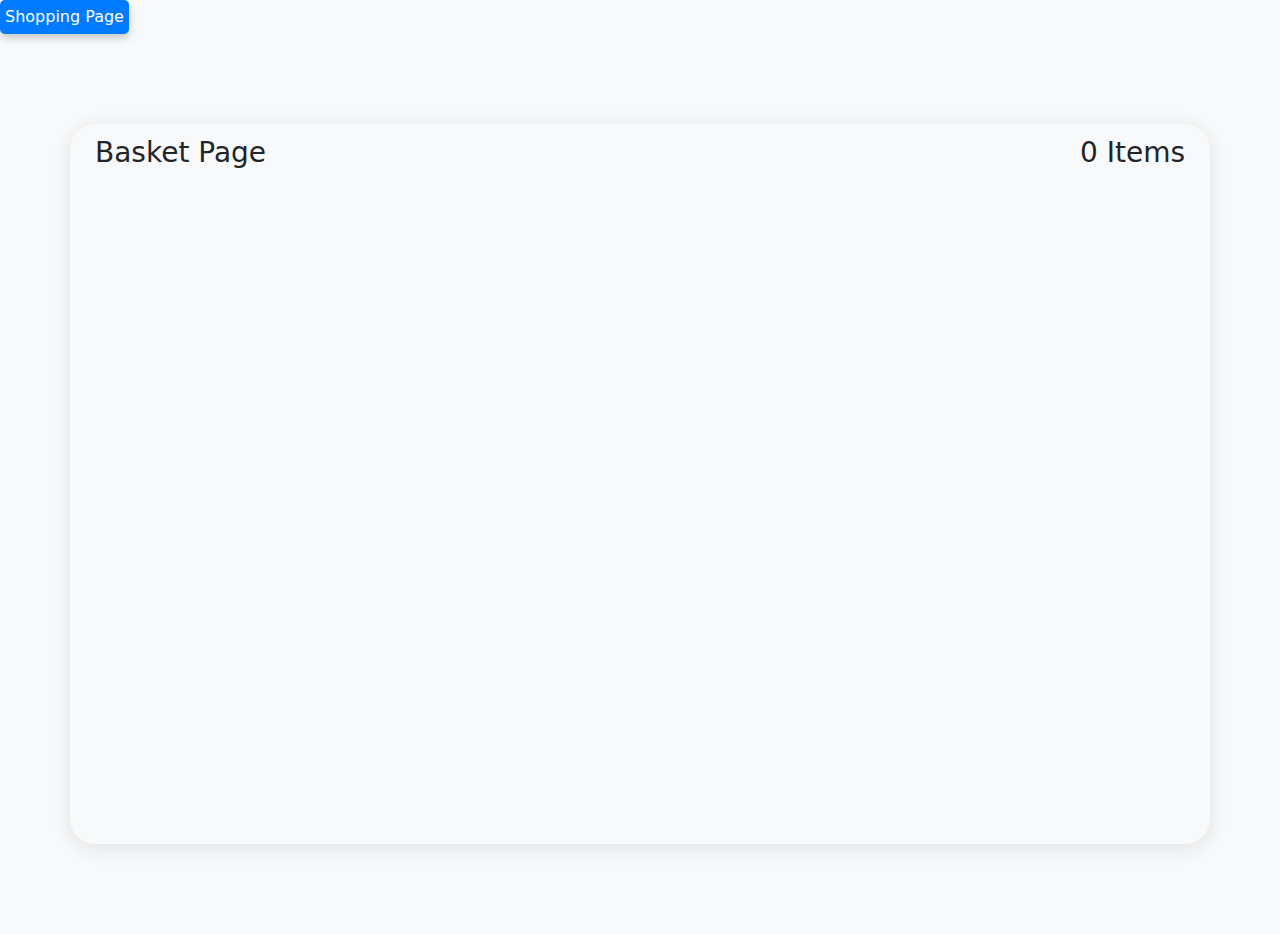
<file: BasketPage/index.html>
<!doctype html>
<html lang="en">

<head>
    <meta charset="utf-8">
    <meta name="viewport" content="width=device-width, initial-scale=1">
    <title>Basket Page</title>
    <link href="https://cdn.jsdelivr.net/npm/bootstrap@5.3.3/dist/css/bootstrap.min.css" rel="stylesheet"
        integrity="sha384-QWTKZyjpPEjISv5WaRU9OFeRpok6YctnYmDr5pNlyT2bRjXh0JMhjY6hW+ALEwIH" crossorigin="anonymous">
    <link rel="stylesheet" href="style.css">
</head>

<body>
    <div class="center">
        <button id="goToShoppingPage" class="nav-btn">Shopping Page</button>
    </div>
    <div class="main-container d-flex justify-content-center align-items-center" style="height: 100vh;">
        <div class="header container bg-light overflow-y-scroll" style="height: 80vh; border-radius: 25px; padding: 12px 25px;">
            <div class="head d-flex justify-content-between">
                <h3>Basket Page</h3>
                <h3 id="totalItems">0 Items</h3>
            </div>
            <div class="content" style="margin-top: 25px;">
               
            </div>
        </div>
    </div>

    <script src="https://cdn.jsdelivr.net/npm/bootstrap@5.3.3/dist/js/bootstrap.bundle.min.js"
        integrity="sha384-YvpcrYf0tY3lHB60NNkmXc5s9fDVZLESaAA55NDzOxhy9GkcIdslK1eN7N6jIeHz"
        crossorigin="anonymous"></script>
    <script src="main.js"></script>
</body>

</html>
</file>
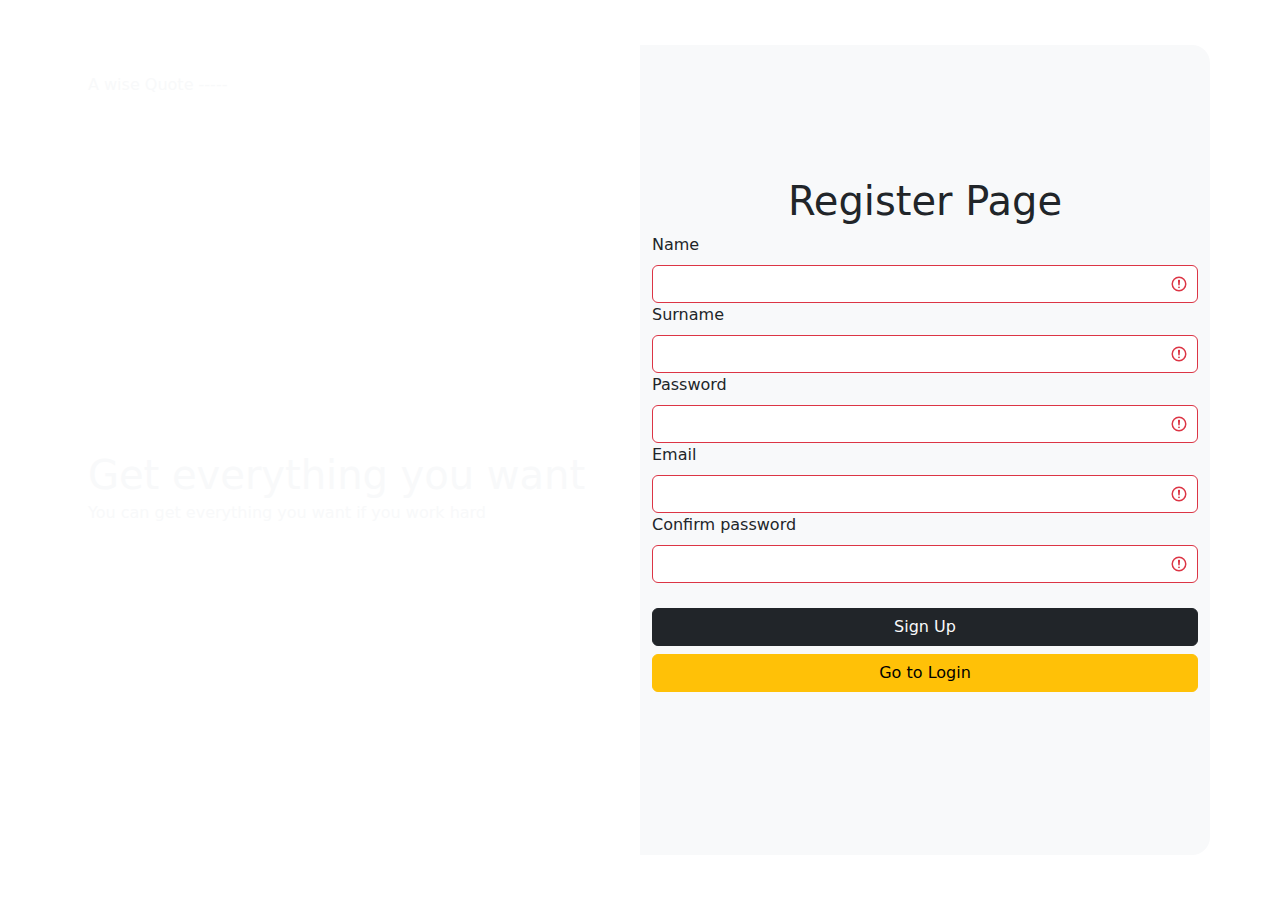
<file: newnew2/index.html>
<!doctype html>
<html lang="en">

<head>
    <meta charset="utf-8">
    <meta name="viewport" content="width=device-width, initial-scale=1">
    <title>Bootstrap demo</title>
    <link href="https://cdn.jsdelivr.net/npm/bootstrap@5.3.3/dist/css/bootstrap.min.css" rel="stylesheet"
        integrity="sha384-QWTKZyjpPEjISv5WaRU9OFeRpok6YctnYmDr5pNlyT2bRjXh0JMhjY6hW+ALEwIH" crossorigin="anonymous">
</head>

<body>
    <div style="background-image: url('https://media.istockphoto.com/id/658291850/fr/photo/jeune-usine-se-cultivant-dans-la-lumi%C3%A8re-du-soleil.webp?b=1&s=612x612&w=0&k=20&c=Z_RmvK_FBsWC4ludauMTMqOvbl_JeRD-Rxt9lgQXrgA=');
    width: 100%;height: 100vh;background-repeat: no-repeat;background-size: cover;" class="main-container  d-flex
        justify-content-center align-items-center">
        <div style="height: 90vh;border-radius: 18px;"
            class="container background-image('https://media.istockphoto.com/id/658291850/fr/photo/jeune-usine-se-cultivant-dans-la-lumi%C3%A8re-du-soleil.webp?b=1&s=612x612&w=0&k=20&c=Z_RmvK_FBsWC4ludauMTMqOvbl_JeRD-Rxt9lgQXrgA=')">
            <div class="row">
                <div style="position: relative;height: 90vh;border: 6px solid white;border-top-left-radius: 18px;border-bottom-left-radius: 18px;"
                    class="col-6 ">
                    <h6 class=" text-light py-4">A wise Quote -----</h6>
                    <h1 class="text-light" style="position: absolute;top: 400px;">Get everything you want</h1>
                    <p class="text-light" style="position: absolute;top: 450px;">You can get everything you want if you
                        work hard</p>
                </div>
                <div style="border-top-right-radius: 18px;border-bottom-right-radius: 18px;"
                    class="col-6 bg-light d-flex align-items-center justify-content-center flex-column">
                    <h1>Register Page</h1>
                   
                    <div class="row">

                        <div class="col-12">
                            <label for="validationServer01" class="form-label">Name</label>
                            <input type="text" class="form-control is-invalid" id="namee">
                        </div>
                        <div class="col-12">
                            <label for="validationServer01" class="form-label">Surname</label>
                            <input type="text" class="form-control is-invalid" id="surname">
                        </div>
                        <div class="col-12">
                            <label for="validationServer01" class="form-label">Password</label>
                            <input type="password" class="form-control is-invalid" id="password">
                        </div>
                        <div class="col-12">
                            <label for="validationServer01" class="form-label">Email</label>
                            <input type="text" class="form-control is-invalid" id="email">
                        </div>
                        <div class="col-12" style="margin-bottom: 25px;">
                            <label for="validationServer01" class="form-label">Confirm password</label>
                            <input type="password" class="form-control is-invalid" id="Confirmpassword">
                        </div>
                      
                        <div class="col-12">
                            <button id="signUpBtn" style="width: 100%;" class="btn btn-dark text-light">Sign Up</button>
                            <a class="btn btn-warning my-2 w-100" href="../newneww/index.html">Go to Login</a>
                            <br> </br>
                           
                        </div>
                    </div>
                </div>
            </div>
        </div>
    </div>


    <script src="https://cdn.jsdelivr.net/npm/bootstrap@5.3.3/dist/js/bootstrap.bundle.min.js"
        integrity="sha384-YvpcrYf0tY3lHB60NNkmXc5s9fDVZLESaAA55NDzOxhy9GkcIdslK1eN7N6jIeHz"
        crossorigin="anonymous"></script>
        <script src="https://code.jquery.com/jquery-3.7.1.js" integrity="sha256-eKhayi8LEQwp4NKxN+CfCh+3qOVUtJn3QNZ0TciWLP4=" crossorigin="anonymous"></script>
    <script src="main.js"></script>
</body>

</html>
</file>
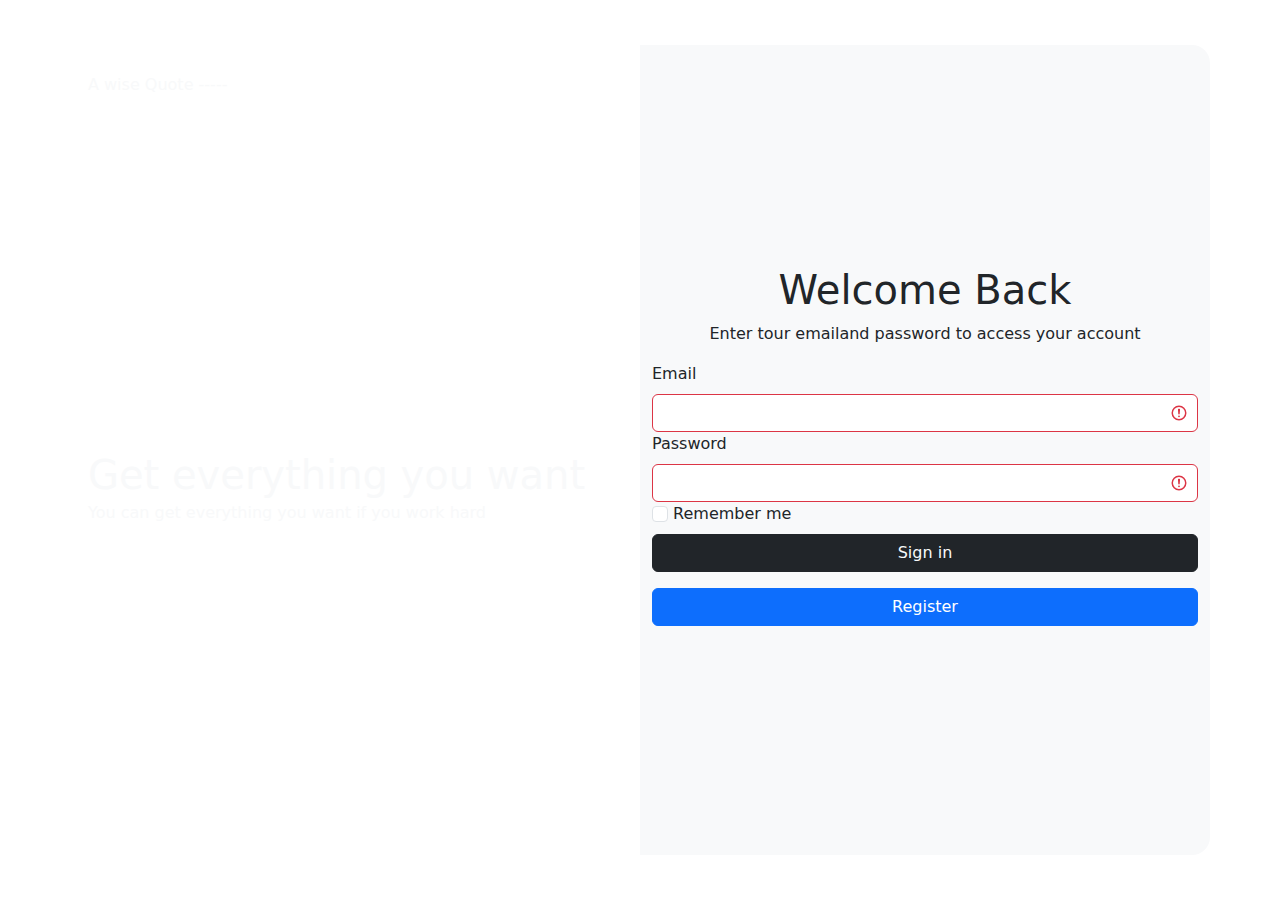
<file: newneww/index.html>
<!doctype html>
<html lang="en">

<head>
    <meta charset="utf-8">
    <meta name="viewport" content="width=device-width, initial-scale=1">
    <title>Bootstrap demo</title>
    <link href="https://cdn.jsdelivr.net/npm/bootstrap@5.3.3/dist/css/bootstrap.min.css" rel="stylesheet"
        integrity="sha384-QWTKZyjpPEjISv5WaRU9OFeRpok6YctnYmDr5pNlyT2bRjXh0JMhjY6hW+ALEwIH" crossorigin="anonymous">
</head>

<body>



    <div style="background-image: url('https://img.freepik.com/premium-photo/pulsating-neon-waves-futuristic-visualization_875722-23775.jpg');
    width: 100%;height: 100vh;background-repeat: no-repeat;background-size: cover;" class="main-container  d-flex
        justify-content-center align-items-center">
        <div style="height: 90vh;border-radius: 18px;" class="container background-image('https://img.freepik.com/premium-photo/pulsating-neon-waves-futuristic-visualization_875722-23775.jpg')">
            <div class="row">
                <div style="position: relative;height: 90vh;border: 6px solid white;border-top-left-radius: 18px;border-bottom-left-radius: 18px;"
                    class="col-6 ">
                    <h6 class=" text-light py-4">A wise Quote -----</h6>
                    <h1 class="text-light" style="position: absolute;top: 400px;">Get everything you want</h1>
                    <p class="text-light" style="position: absolute;top: 450px;">You can get everything you want if you
                        work hard</p>
                </div>
                <div style="border-top-right-radius: 18px;border-bottom-right-radius: 18px;"
                    class="col-6 bg-light d-flex align-items-center justify-content-center flex-column">
                    <h1>Welcome Back</h1>
                    <p>Enter tour emailand password to access your account</p>
                    <div class="row">

                        <div class="col-12">
                            <label for="validationServer01" class="form-label">Email</label>
                            <input type="text" class="form-control is-invalid" id="email">
                        </div>
                        <div class="col-12">
                            <label for="validationServer01" class="form-label">Password</label>
                            <input type="password" class="form-control is-invalid" id="password">
                        </div>  
                        <div class="col-12">
                            <input class="form-check-input" type="checkbox" value="" id="invalidCheck3"
                                aria-describedby="invalidCheck3Feedback" required>
                            <label class="form-check-label" for="invalidCheck3">
                               Remember me 
                            </label>
                        </div>
                        <div class="col-12">
                            <button id="signInBtn" style="width: 100%;" class="btn btn-dark text-light my-2">Sign in</button>
                            <a class="btn btn-primary w-100 my-2" href="..//newnew2/index.html">Register</a>
                        </div>

                    </div>

                </div>
            </div>
        </div>
    </div>




    <script src="https://cdn.jsdelivr.net/npm/bootstrap@5.3.3/dist/js/bootstrap.bundle.min.js"
        integrity="sha384-YvpcrYf0tY3lHB60NNkmXc5s9fDVZLESaAA55NDzOxhy9GkcIdslK1eN7N6jIeHz"
        crossorigin="anonymous"></script>
        <script src="https://code.jquery.com/jquery-3.7.1.js" integrity="sha256-eKhayi8LEQwp4NKxN+CfCh+3qOVUtJn3QNZ0TciWLP4=" crossorigin="anonymous"></script>
  <script src="main.js"></script>
</body>

</html>
</file>
<file: BasketPage/style.css>
body {
    background-color: #f8f9fa;
}
.main-container {
    height: 100vh;
}
.header {
    height: 80vh;
    border-radius: 25px;
    padding: 20px;
    box-shadow: 0 4px 20px rgba(0, 0, 0, 0.1);
}
.line {
    padding: 10px;
    border-radius: 10px;
    background-color: #ffffff;
    margin-bottom: 15px;
    box-shadow: 0 2px 10px rgba(0, 0, 0, 0.1);
}
.quantityBtn {
    background-color: #007bff;
    color: white;
    border: none;
    border-radius: 5px;
    padding: 5px 10px;
    cursor: pointer;
}
.quantityBtn:hover {
    background-color: #0056b3;
}
.right p {
    font-weight: bold;
    font-size: 1.2rem;
}
hr {
    border: 1px solid #e9ecef;
}
#itemsCount {
    font-weight: bold;
}
.nav-btn {
    background-color: #007bff; 
    color: white;
    border: none;
    border-radius: 5px;
    padding: 5px 5px;
    font-size: 16px;
    cursor: pointer;
    transition: background-color 0.3s, transform 0.2s;
    box-shadow: 0 4px 8px rgba(0, 0, 0, 0.2);
 
}

.nav-btn:hover {
    background-color: #0056b3; 
    transform: translateY(-2px);
}

.nav-btn:active {
    background-color: #004085;
    transform: translateY(0);
}
</file>
